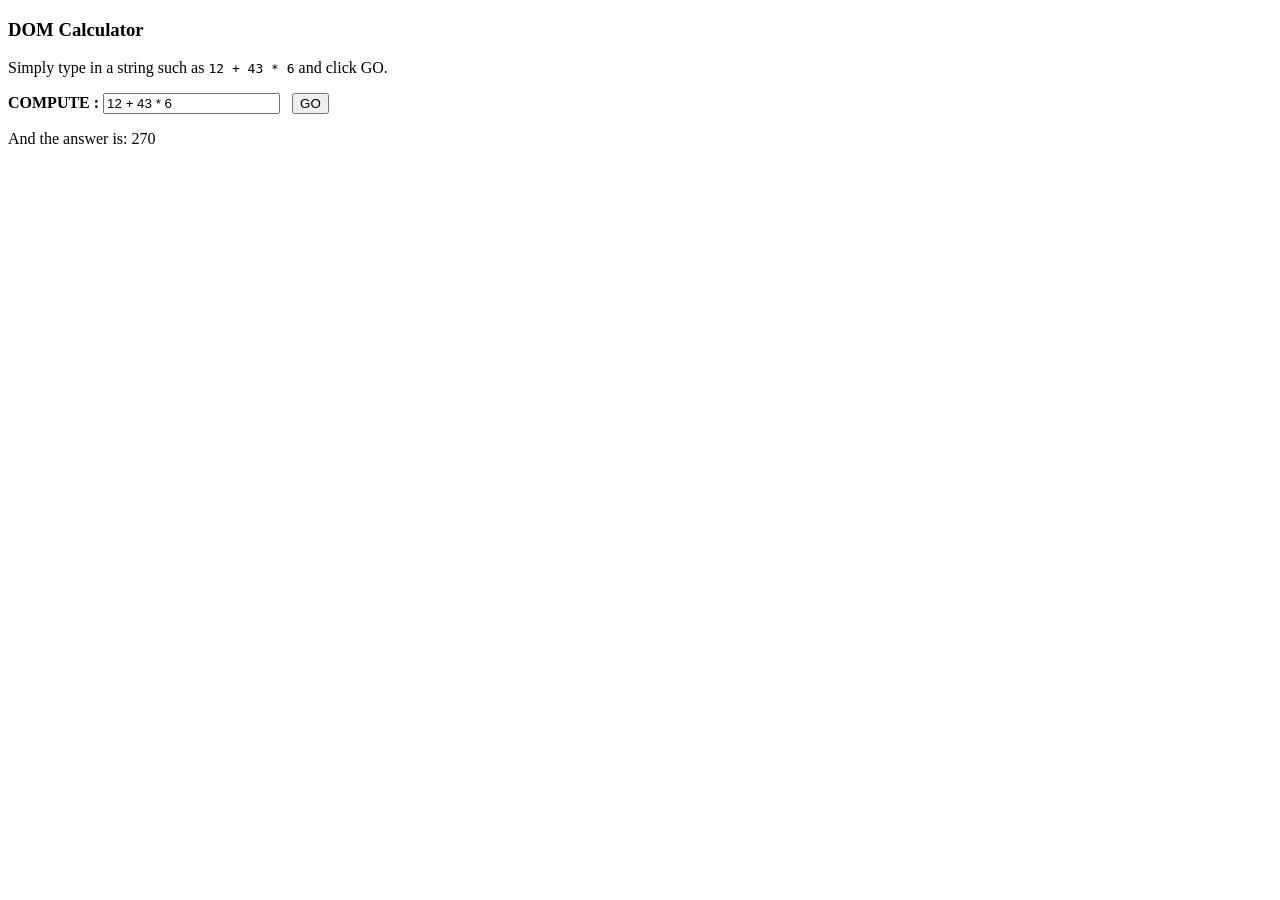
<file: Praktikum_PWD/Activity_Minggu_10/DomCalculator copy/index.html>
<?xml version="1.0" encoding="UTF-8"?>
<!DOCTYPE html PUBLIC "-//W3C//DTD XHTML 1.0 Strict//EN"
"http://www.w3.org/TR/xhtml1/DTD/xhtml1-strict.dtd">
<html xmlns="http://www.w3.org/1999/xhtml" xml:lang="EN" lang="EN">
    <head>
        <meta http-equiv="Content-Type" content="text/html; charset=UTF-8" />
        <script type="text/javascript" src="js/calculator.js"></script>
        <title>DOM Calculator</title>
    </head>
    <body onload="init()">
        <h3>DOM Calculator</h3>
        <p>Simply type in a string such as <code>12 + 43 * 6</code> and click GO.</p>
        <p><strong>COMPUTE : </strong>
        <input id="uin" value="12 + 43 * 6" maxlength="30" />
        &nbsp;&nbsp;<input value="GO" type="button" onclick="comp('uin')" />
        </p><p id="par">And the answer is:
        <span id="ans">00</span></p>
    </body>
</html>
</file>
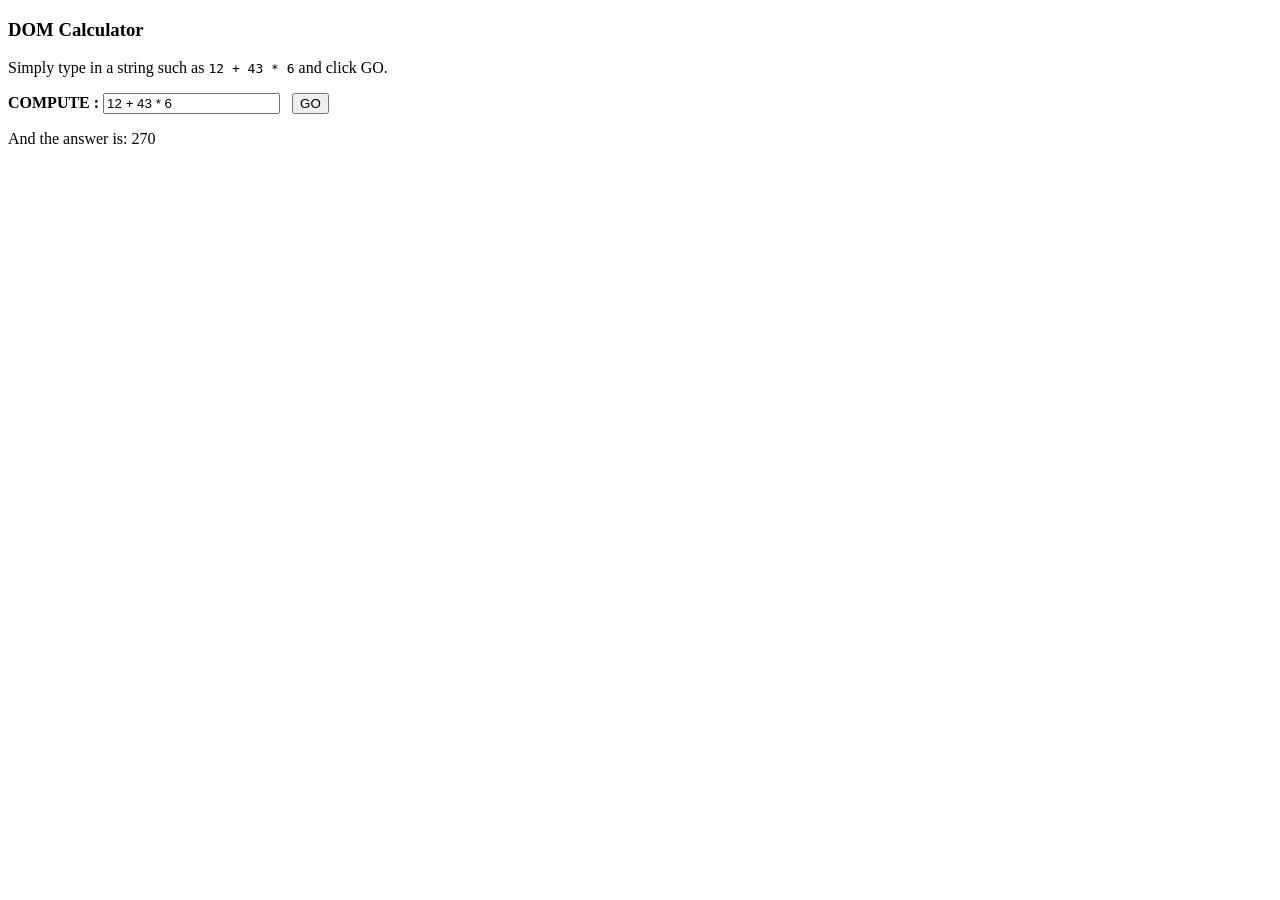
<file: Praktikum_PWD/Activity_Minggu_10/DomCalculator/index.html>
<?xml version="1.0" encoding="UTF-8"?>
<!DOCTYPE html PUBLIC "-//W3C//DTD XHTML 1.0 Strict//EN"
"http://www.w3.org/TR/xhtml1/DTD/xhtml1-strict.dtd">
<html xmlns="http://www.w3.org/1999/xhtml" xml:lang="EN" lang="EN">
    <head>
        <meta http-equiv="Content-Type" content="text/html; charset=UTF-8" />
        <script type="text/javascript" src="js/calculator.js"></script>
        <title>DOM Calculator</title>
    </head>
    <body onload="init()">
        <h3>DOM Calculator</h3>
        <p>Simply type in a string such as <code>12 + 43 * 6</code> and click GO.</p>
        <p><strong>COMPUTE : </strong>
        <input id="uin" value="12 + 43 * 6" maxlength="30" />
        &nbsp;&nbsp;<input value="GO" type="button" onclick="comp('uin')" />
        </p><p id="par">And the answer is:
        <span id="ans">00</span></p>
    </body>
</html>
</file>
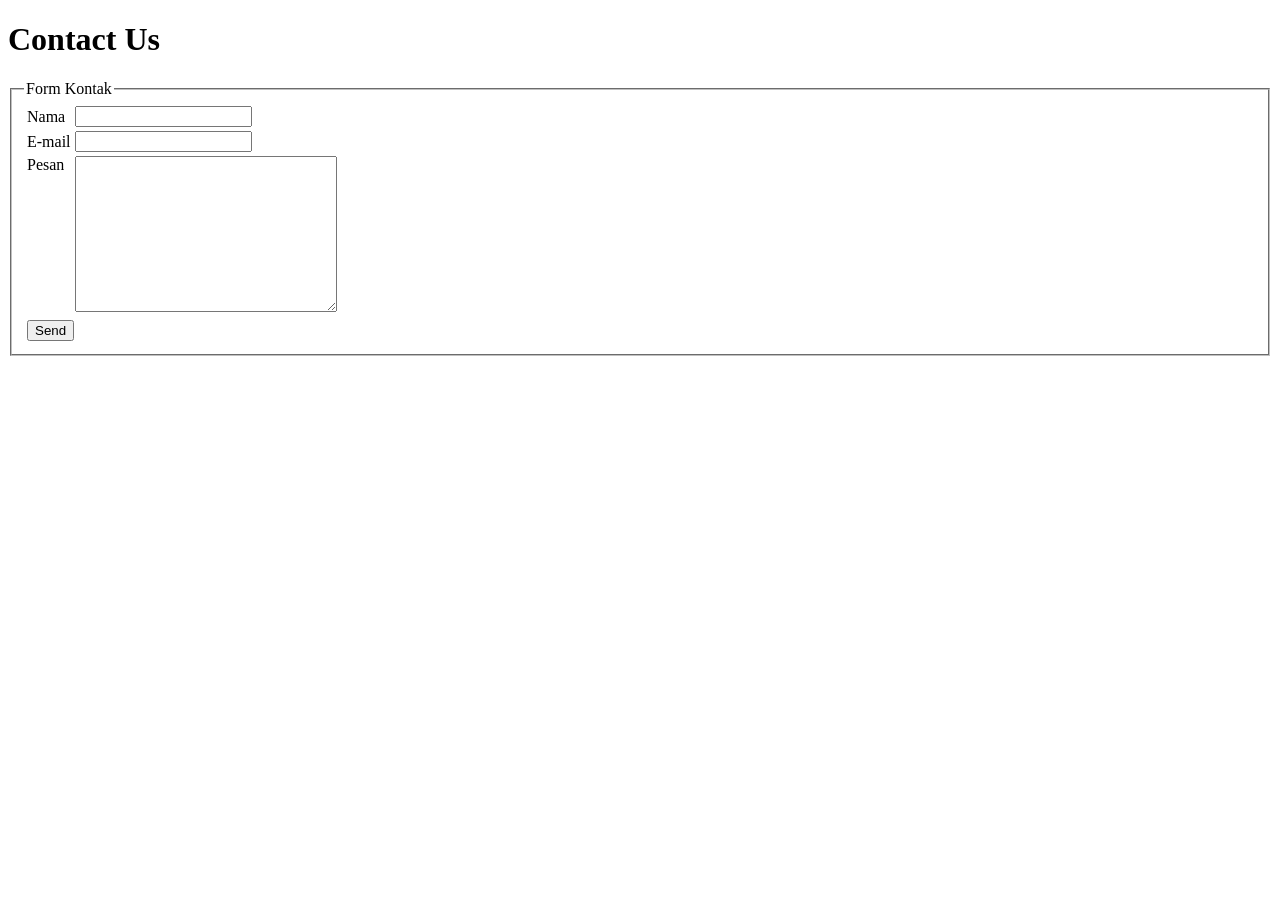
<file: Praktikum_PWD/Pertemuan 9/activity-mandiri/index.html>
<!DOCTYPE html PUBLIC "-//W3C//DTD XHTML 1.0 Strict//EN"
"http://www.w3.org/TR/xhtml1/DTD/xhtml1-strict.dtd">
<html xmlns="http://www.w3.org/1999/xhtml" xml:lang="id" lang="id">
<head>
<title>Form Validation (XHTML)</title>
<meta http-equiv="content-type" content="text/html; charset=utf-8" />
<script type="text/javascript" src="js/script.js"></script>
</head>
<body>
<div id="wrapper">
  <h1>Contact Us</h1>
  
  <form id="contact" method="post" action="">
    <fieldset>
      <legend>Form Kontak</legend>
      <table summary="Form kontak sederhana">
        <tr>
          <td class="labelcell">
            <label for="name">Nama</label>
          </td>
          <td class="fieldcell">
            <input type="text" id="name" name="name" />
          </td>
        </tr>
        <tr>
          <td class="labelcell">
            <label for="email">E-mail</label>
          </td>
          <td class="fieldcell">
            <input type="text" id="email" name="email" />
          </td>
        </tr>
        <tr>
          <td class="labelcell" valign="top">
            <label for="message">Pesan</label>
          </td>
          <td class="fieldcell">
            <textarea id="message" name="message" cols="30" rows="10"></textarea>
          </td>
        </tr>
        <tr>
          <td class="labelcell" colspan="2">
            <input type="submit" id="submit" name="submit" value="Send" class="button"
            onclick="return fn_ValForm();" />
          </td>
        </tr>
      </table>
    </fieldset>
  </form>
</div>
</body>
</html>
</file>
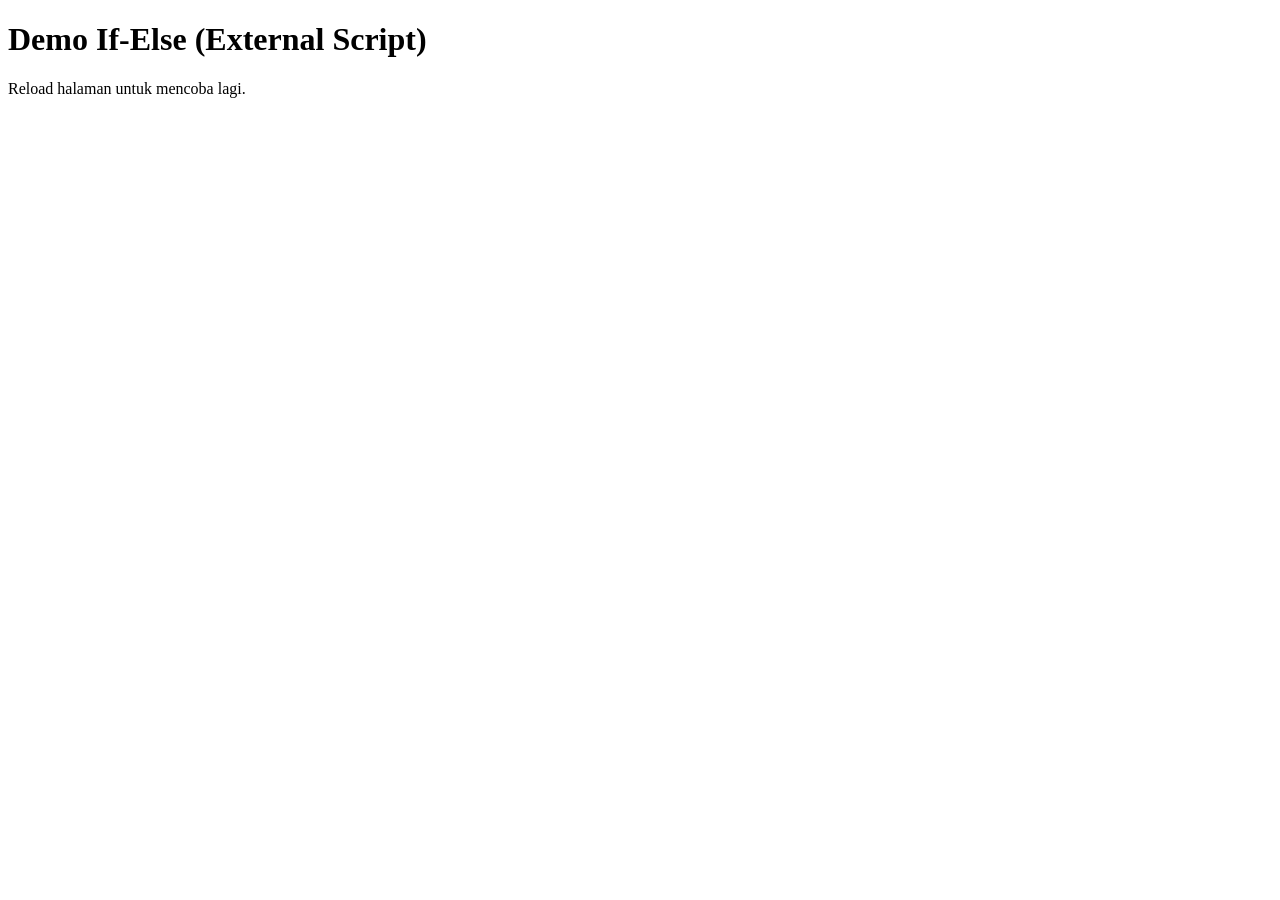
<file: Praktikum_PWD/Pertemuan 9/xhtml-javascript-if-else-eksternal/index.html>
<!DOCTYPE html PUBLIC "-//W3C//DTD XHTML 1.0 Strict//EN"
"http://www.w3.org/TR/xhtml1/DTD/xhtml1-strict.dtd">
<html xmlns="http://www.w3.org/1999/xhtml" xml:lang="en" lang="en">
<head>
<title>If-Else (External Script)</title>
<meta http-equiv="content-type" content="text/html; charset=utf-8" />
<script type="text/javascript" src="js/if-else.js"></script>
</head>
<body>

<h1>Demo If-Else (External Script)</h1>
<p>Reload halaman untuk mencoba lagi.</p>

</body>
</html>
</file>
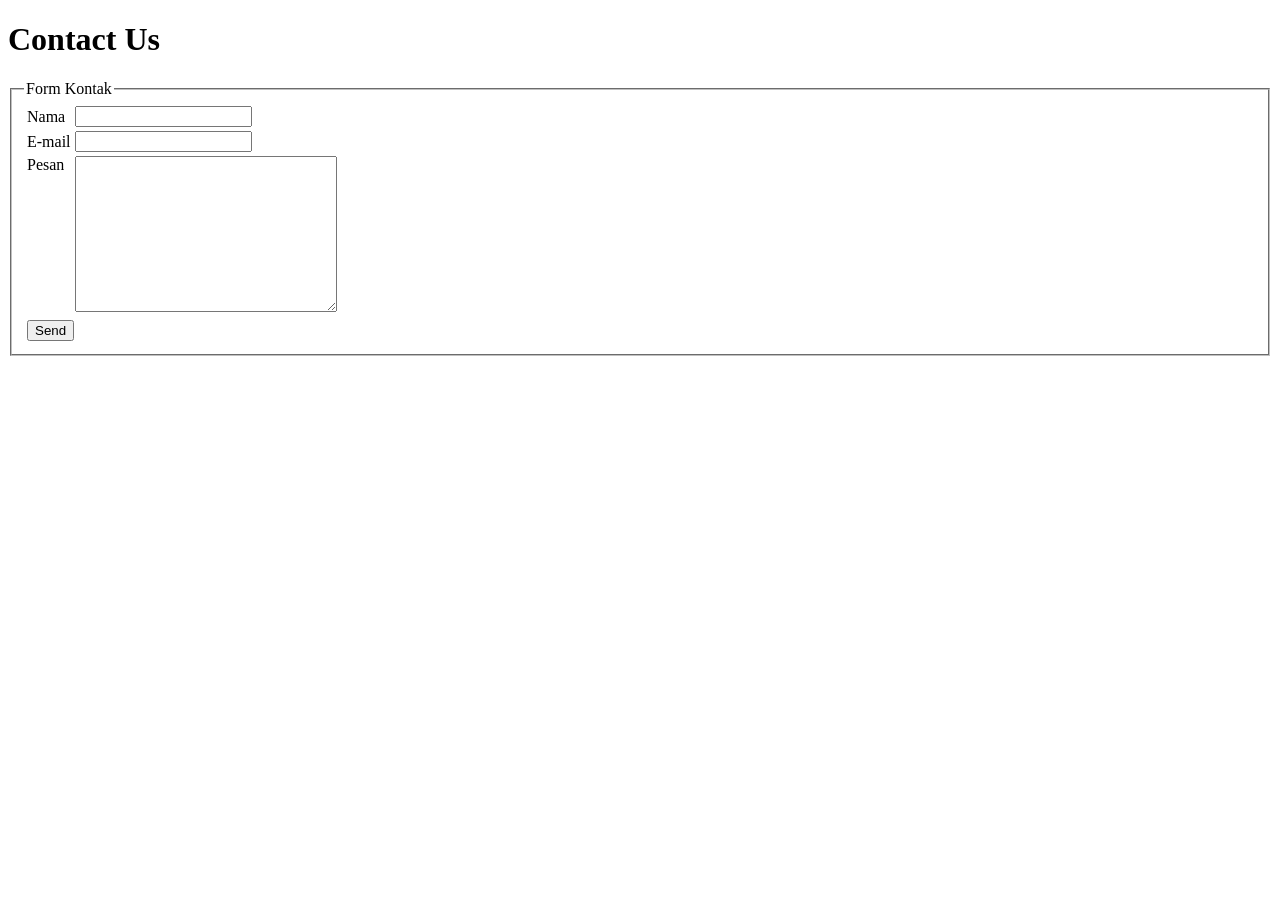
<file: Praktikum_PWD/Pertemuan 9/xhtmljavascript-form-validation/index.html>
<!DOCTYPE html PUBLIC "-//W3C//DTD XHTML 1.0 Strict//EN"
"http://www.w3.org/TR/xhtml1/DTD/xhtml1-strict.dtd">
<html xmlns="http://www.w3.org/1999/xhtml" xml:lang="id" lang="id">
<head>
<title>Form Validation (XHTML)</title>
<meta http-equiv="content-type" content="text/html; charset=utf-8" />
<script type="text/javascript">
function fn_ValForm() {
  var sMsg = "";
  
  if (document.getElementById("name").value == "") {
    sMsg += "\n* Anda belum mengisikan nama";
  }
  if (document.getElementById("email").value == "") {
    sMsg += "\n* Anda belum mengisikan email";
  }
  if (document.getElementById("message").value == "") {
    sMsg += "\n* Anda belum mengisikan pesan";
  }

  if (sMsg != "") {
    alert("Peringatan:\n" + sMsg);
    return false;
  } else {
    return true;
  }
}
</script>
</head>

<body>
<div id="wrapper">
  <h1>Contact Us</h1>
  
  <form id="contact" method="post" action="">
    <fieldset>
      <legend>Form Kontak</legend>
      <table summary="Form kontak sederhana">
        <tr>
          <td class="labelcell">
            <label for="name">Nama</label>
          </td>
          <td class="fieldcell">
            <input type="text" id="name" name="name" />
          </td>
        </tr>
        <tr>
          <td class="labelcell">
            <label for="email">E-mail</label>
          </td>
          <td class="fieldcell">
            <input type="text" id="email" name="email" />
          </td>
        </tr>
        <tr>
          <td class="labelcell" valign="top">
            <label for="message">Pesan</label>
          </td>
          <td class="fieldcell">
            <textarea id="message" name="message" cols="30" rows="10"></textarea>
          </td>
        </tr>
        <tr>
          <td class="labelcell" colspan="2">
            <input type="submit" id="submit" name="submit" value="Send" class="button"
            onclick="return fn_ValForm();" />
          </td>
        </tr>
      </table>
    </fieldset>
  </form>
</div>
</body>
</html>
</file>
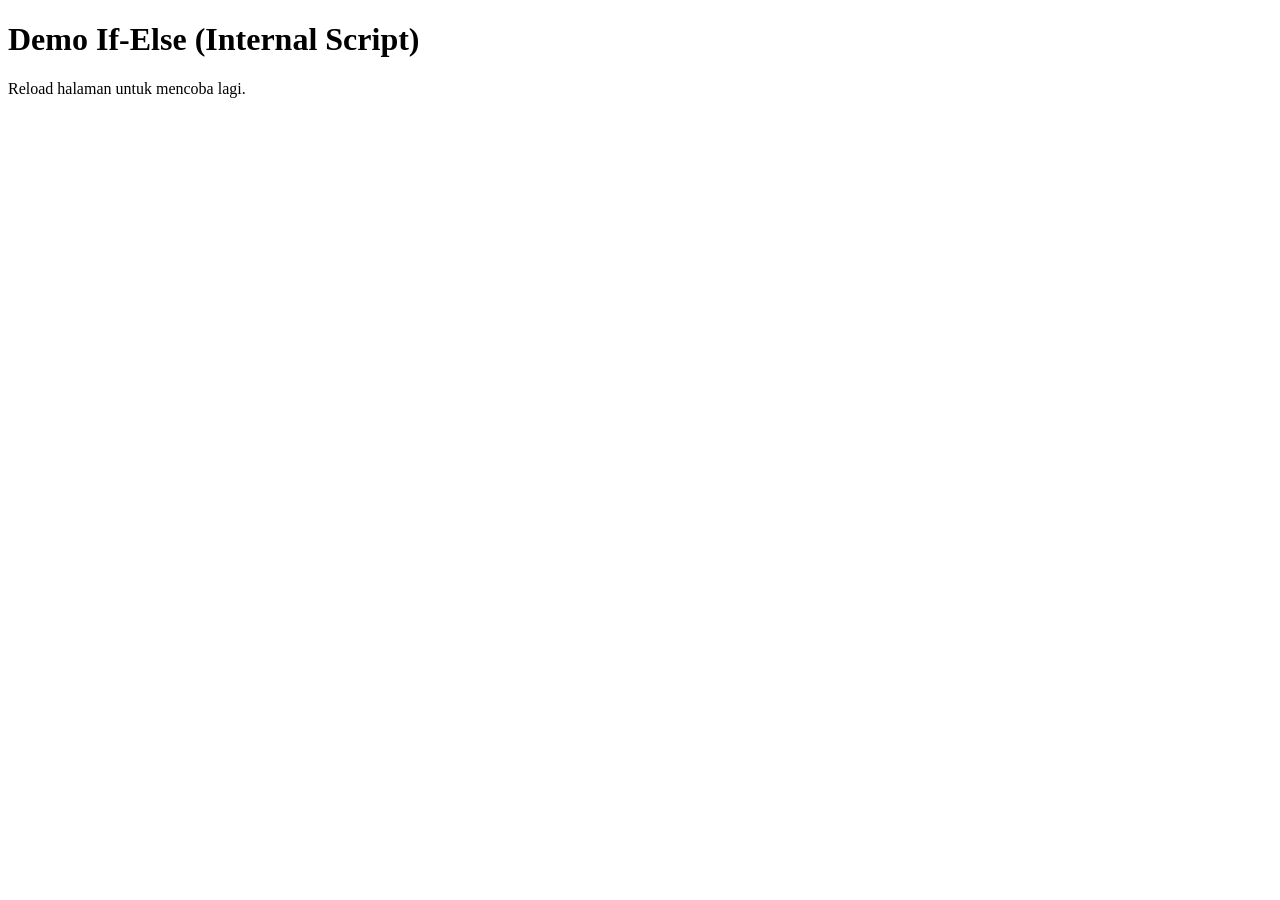
<file: Praktikum_PWD/Pertemuan 9/xhtmljavascript-if-else-internal/index.html>
<!DOCTYPE html PUBLIC "-//W3C//DTD XHTML 1.0 Strict//EN"
"http://www.w3.org/TR/xhtml1/DTD/xhtml1-strict.dtd">
<html xmlns="http://www.w3.org/1999/xhtml" xml:lang="en" lang="en">
<head>
<title>If-Else (Internal Script)</title>
<meta http-equiv="content-type" content="text/html; charset=utf-8" />
<script type="text/javascript">

var iAge;
var sMF;

iAge = prompt("Please enter your age in years.", 0);
sMF = prompt("Are you a (M)ale or (F)emale?", "M");

if (iAge > 20) {
  if (sMF == "M") {
    alert("You are a male over 20 years of age");
  } else {
    alert("You are a female over 20 years of age");
  }
} else {
  if (sMF == "M") {
    alert("You are a male under the age of 21");
  } else {
    alert("You are a female under the age of 21");
  }
}

</script>
</head>
<body>

<h1>Demo If-Else (Internal Script)</h1>
<p>Reload halaman untuk mencoba lagi.</p>

</body>
</html>
</file>
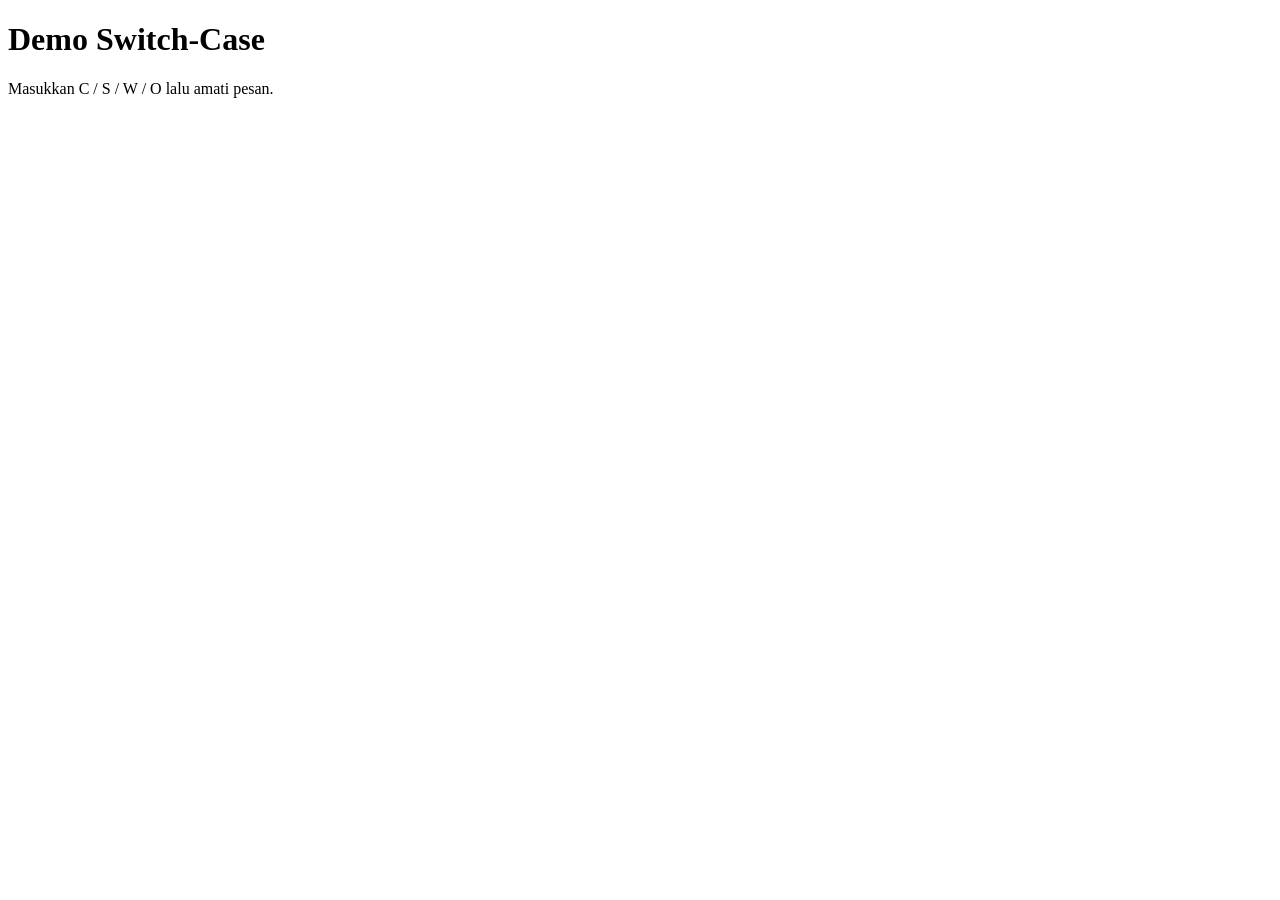
<file: Praktikum_PWD/Pertemuan 9/xhtmljavascript-switch-case-internal/index.html>
<!DOCTYPE html PUBLIC "-//W3C//DTD XHTML 1.0 Strict//EN"
"http://www.w3.org/TR/xhtml1/DTD/xhtml1-strict.dtd">
<html xmlns="http://www.w3.org/1999/xhtml" xml:lang="en" lang="en">
<head>
<title>Switch-Case (Internal Script)</title>
<meta http-equiv="content-type" content="text/html; charset=utf-8" />
<script type="text/javascript">
//<![CDATA[
var sDrink;
sDrink = prompt("Please enter your favorite drink (C)offee, (S)oda, (W)ater or (O)ther", " ");

switch (sDrink) {
  case "C":
    alert("You chose coffee as your favorite drink.");
    break;
  case "S":
    alert("You chose soda as your favorite drink.");
    break;
  case "W":
    alert("You chose water as your favorite drink.");
    break;
  default:
    alert("I am not sure what your favorite drink is.");
}
//]]>
</script>
</head>
<body>

<h1>Demo Switch-Case</h1>
<p>Masukkan C / S / W / O lalu amati pesan.</p>

</body>
</html>
</file>
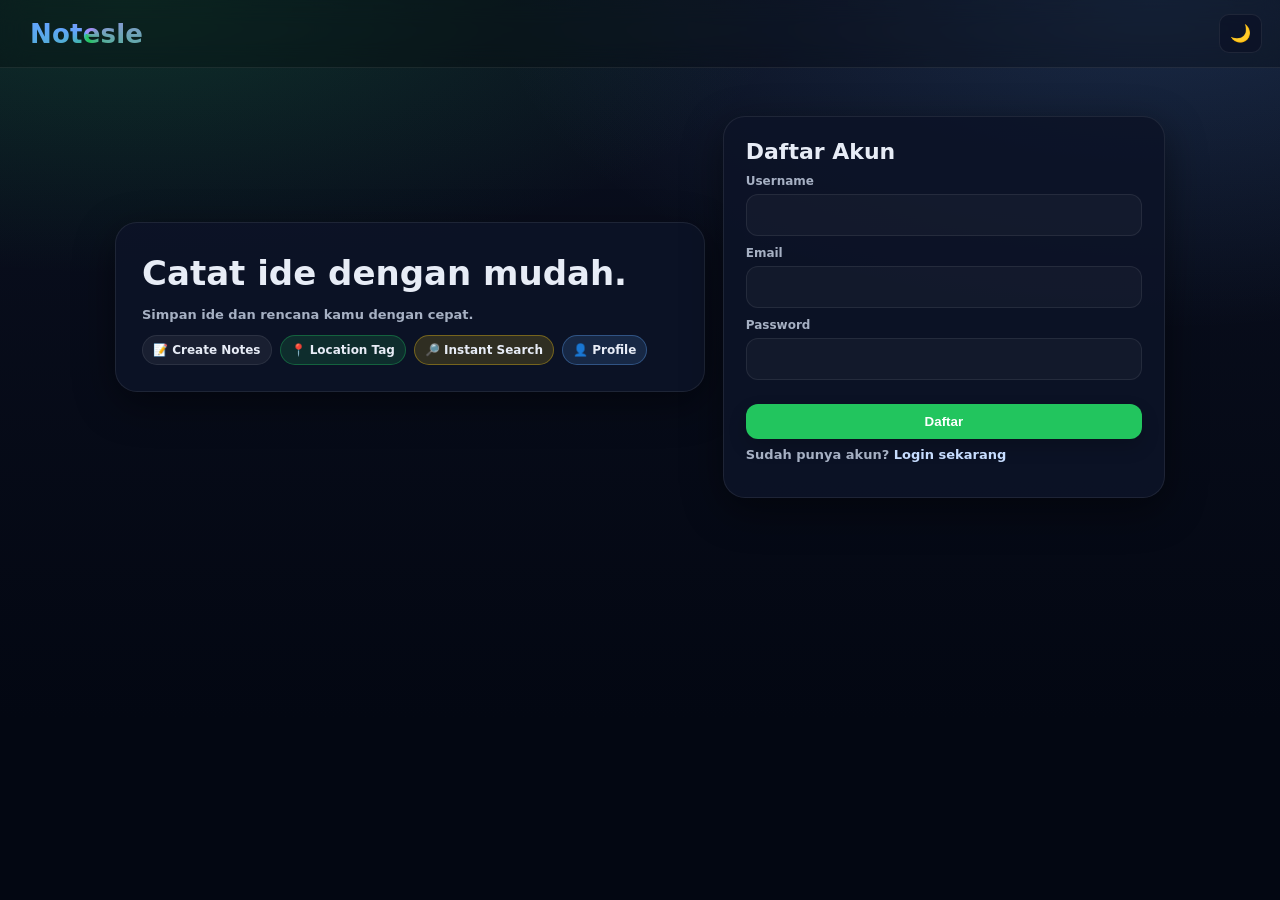
<file: Praktikum_PWD/TugasBesar_Kelompok_11/PWD_Notesle-main/index.html>
<!DOCTYPE html>
<html lang="id">
  <head>
    <meta charset="utf-8" />
    <meta name="viewport" content="width=device-width,initial-scale=1" />
    <title>NotesApp — Login / Register</title>
    <link rel="stylesheet" href="styles.css" />
  </head>
  <body class="grid-bg">
    <header class="topbar">
      <div class="brand">
        <div class="logo"></div>

        <div class="brand-text">
          <div class="brand-title">Notesle</div>
        </div>
      </div>
      <div class="actions">
        <button class="iconbtn" id="themeToggle" title="Toggle theme">🌙</button>
      </div>
    </header>

    <main class="auth-shell">
      <section class="hero-card">
        <h1>Catat ide dengan mudah.</h1>
        <p class="small">Simpan ide dan rencana kamu dengan cepat.</p>

        <div class="chips">
          <div class="chip">📝 Create Notes</div>
          <div class="chip green">📍 Location Tag</div>
          <div class="chip yellow">🔎 Instant Search</div>
          <div class="chip blue">👤 Profile</div>
        </div>
      </section>

      <section class="auth-card" id="registerCard">
        <h2>Daftar Akun</h2>

        <form id="registerForm">
          <label>Username</label>
          <input id="regUsername" required />

          <label>Email</label>
          <input id="regEmail" type="email" required />

          <label>Password</label>
          <input id="regPassword" type="password" required minlength="6" />

          <button type="submit">Daftar</button>
          <div id="registerFeedback" class="feedback"></div>

          <p class="small" style="margin-top: 8px">
            Sudah punya akun?
            <a href="#" id="toLogin">Login sekarang</a>
          </p>
        </form>
      </section>

      <section class="auth-card hide" id="loginCard">
        <h2>Login</h2>
        <p class="small">Masuk untuk melihat catatanmu.</p>

        <form id="loginForm">
          <label>Email</label>
          <input id="loginEmail" type="email" required />

          <label>Password</label>
          <input id="loginPassword" type="password" required minlength="6" />

          <button type="submit">Login</button>
          <div id="loginFeedback" class="feedback"></div>

          <p class="small" style="margin-top: 8px">
            Belum punya akun?
            <a href="#" id="toRegister">Daftar</a>
          </p>
        </form>
      </section>
    </main>

    <script src="auth.js" defer></script>
  </body>
</html>
</file>
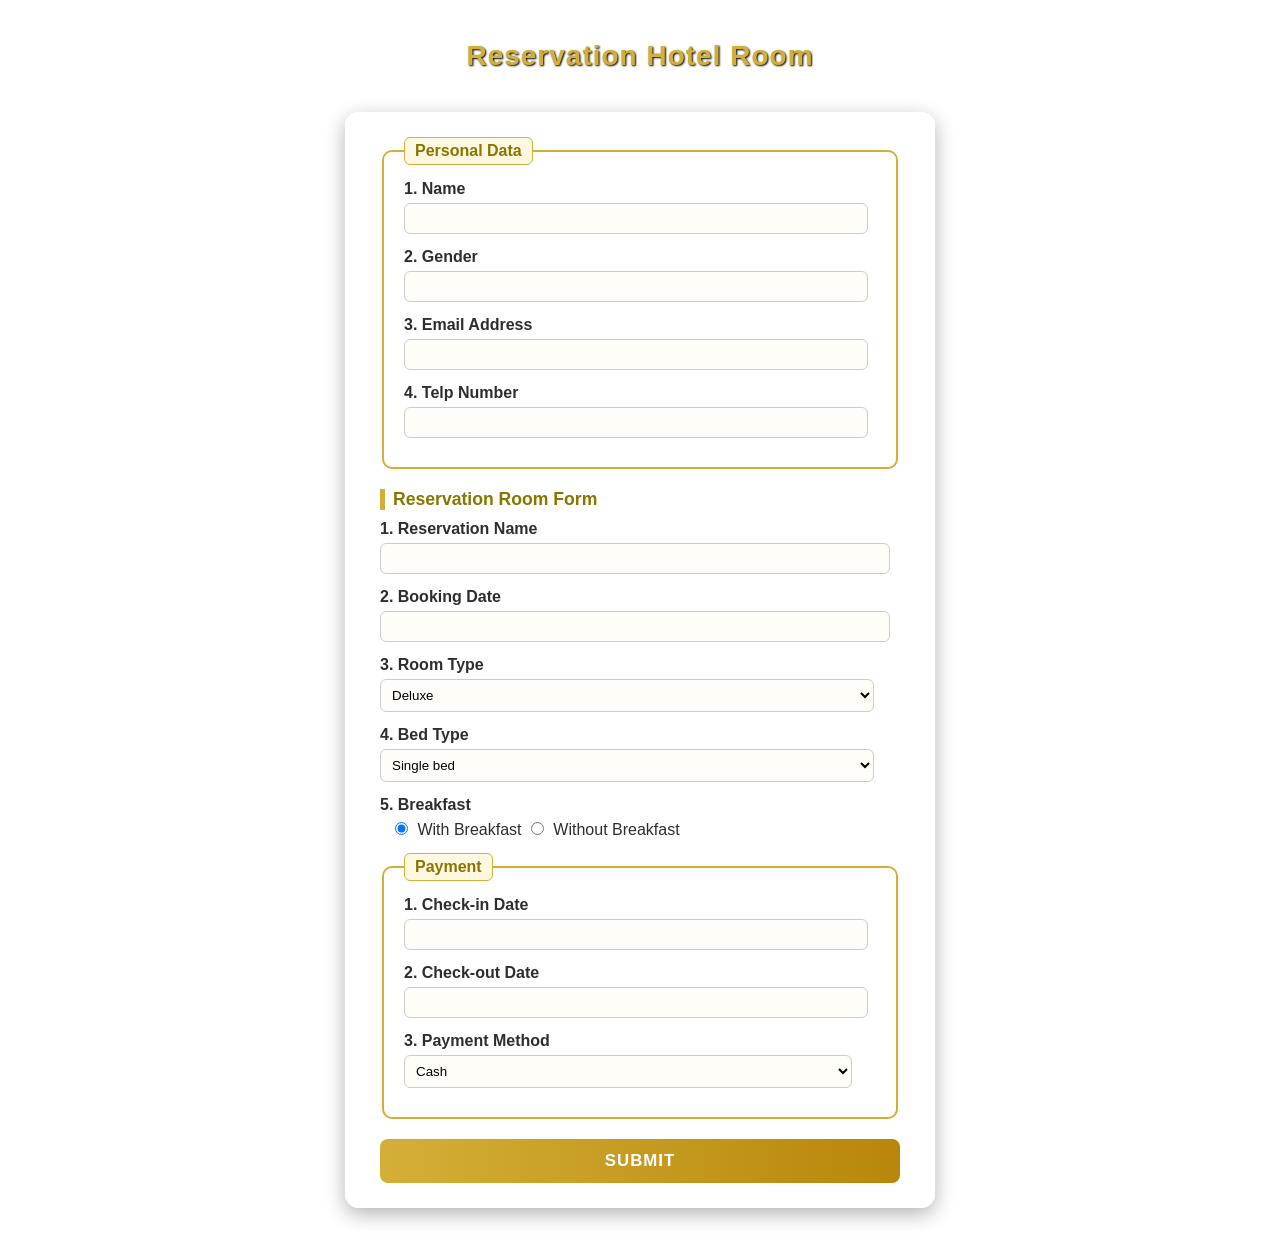
<file: Praktikum_PWD/M6_Reservation Hotel Room/Reservasi Hotel Room.html>
<?xml version="1.0" encoding="UTF-8"?>
<!DOCTYPE html PUBLIC "-//W3C//DTD XHTML 1.0 Strict//EN" 
  "http://www.w3.org/TR/xhtml1/DTD/xhtml1-strict.dtd">
<html xmlns="http://www.w3.org/1999/xhtml" xml:lang="id" lang="id">
  <head>
    <meta http-equiv="Content-Type" content="application/xhtml+xml; charset=UTF-8" />
    <title>Reservation Hotel Room</title>
    <link rel="stylesheet" href="css/style.css" />
  </head>
  <body>
    <h1>Reservation Hotel Room</h1>

    <form action="" method="post">
      <fieldset>
        <legend>Personal Data</legend>

        <div class="form-group">
          <label>1. Name</label>
          <input type="text" name="name" />
        </div>

        <div class="form-group">
          <label>2. Gender</label>
          <input type="text" name="gender" />
        </div>

        <div class="form-group">
          <label>3. Email Address</label>
          <input type="text" name="email" />
        </div>

        <div class="form-group">
          <label>4. Telp Number</label>
          <input type="text" name="telp" />
        </div>
      </fieldset>

      <p class="section-title">Reservation Room Form</p>

      <div class="form-group">
        <label>1. Reservation Name</label>
        <input type="text" name="reservator" />
      </div>

      <div class="form-group">
        <label>2. Booking Date</label>
        <input type="text" name="booking" />
      </div>

      <div class="form-group">
        <label>3. Room Type</label>
        <select name="roomtype">
          <option>Deluxe</option>
          <option>Superior</option>
          <option>Standard</option>
        </select>
      </div>

      <div class="form-group">
        <label>4. Bed Type</label>
        <select name="bedtype">
          <option>Single bed</option>
          <option>Double bed</option>
        </select>
      </div>

      <div class="form-group">
        <label>5. Breakfast</label>
        <div class="radio-group">
          <input type="radio" name="breakfast" value="with" checked="checked" /> With Breakfast
          <input type="radio" name="breakfast" value="without" /> Without Breakfast
        </div>
      </div>

      <fieldset>
        <legend>Payment</legend>

        <div class="form-group">
          <label>1. Check-in Date</label>
          <input type="text" name="checkin" />
        </div>

        <div class="form-group">
          <label>2. Check-out Date</label>
          <input type="text" name="checkout" />
        </div>

        <div class="form-group">
          <label>3. Payment Method</label>
          <select name="payment">
            <option>Cash</option>
            <option>Credit Card</option>
          </select>
        </div>
      </fieldset>

      <input type="submit" value="Submit" />
    </form>
  </body>
</html>
</file>
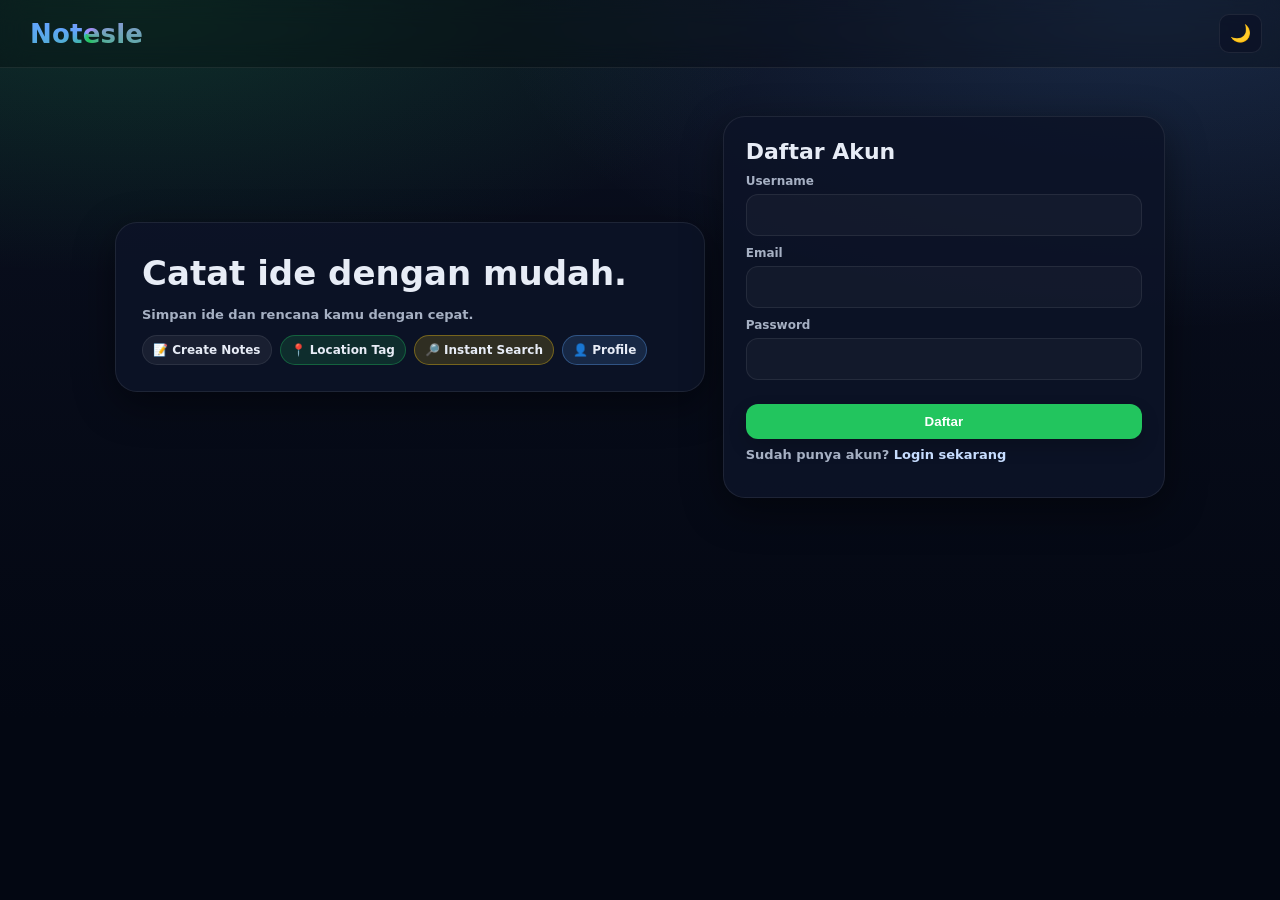
<file: Praktikum_PWD/TugasBesar_Kelompok_11/PWD_Notesle-main/admin.html>
<!doctype html>
<html lang="id">
<head>
  <meta charset="utf-8" />
  <meta name="viewport" content="width=device-width,initial-scale=1" />
  <title>NotesApp — Admin</title>
  <link rel="stylesheet" href="styles.css" />
</head>
<body class="grid-bg">

<header class="topbar">
  <div class="brand">
    <div class="logo"></div>
    <div class="brand-text">
      <div class="brand-title">Admin Dashboard</div>
      <div class="brand-sub">Notesle</div>
    </div>
  </div>

  <div class="actions">
    <div class="actions">
    <button class="iconbtn" id="themeToggle" title="Toggle theme">🌙</button>
    
    <button class="secondary" onclick="loadDashboard()">🔄 Refresh</button>
    <button class="danger" id="logoutBtn">Logout</button>
  </div>
  </div>
</header>

<main class="container">
  <section class="card">
    <h3>📊 Ringkasan Sistem</h3>
    <div class="kpi">
      <div class="kpi-card">
        <div class="small muted">Total Pengguna</div>
        <div class="kpi-num" id="countUsers">0</div>
      </div>
      <div class="kpi-card">
        <div class="small muted">Total Catatan</div>
        <div class="kpi-num" id="countNotes">0</div>
      </div>
    </div>
  </section>

  <section class="card">
    <h3>👥 Manajemen Users</h3>
    <div style="overflow-x: auto;">
      <table class="table">
        <thead>
          <tr>
            <th>Username</th>
            <th>Email</th>
            <th>Jml Notes</th>
            <th style="text-align: right;">Aksi</th>
          </tr>
        </thead>
        <tbody id="usersTable"></tbody>
      </table>
    </div>
  </section>

  <section class="card">
    <h3>📝 Moderasi Catatan</h3>
    <div style="overflow-x: auto;">
      <table class="table">
        <thead>
          <tr>
            <th>User</th>
            <th>Judul</th>
            <th>Dibuat</th>
            <th style="text-align: right;">Aksi</th>
          </tr>
        </thead>
        <tbody id="notesTable"></tbody>
      </table>
    </div>
  </section>
</main>

<script src="admin.js" defer></script>
</body>
</html>
</file>
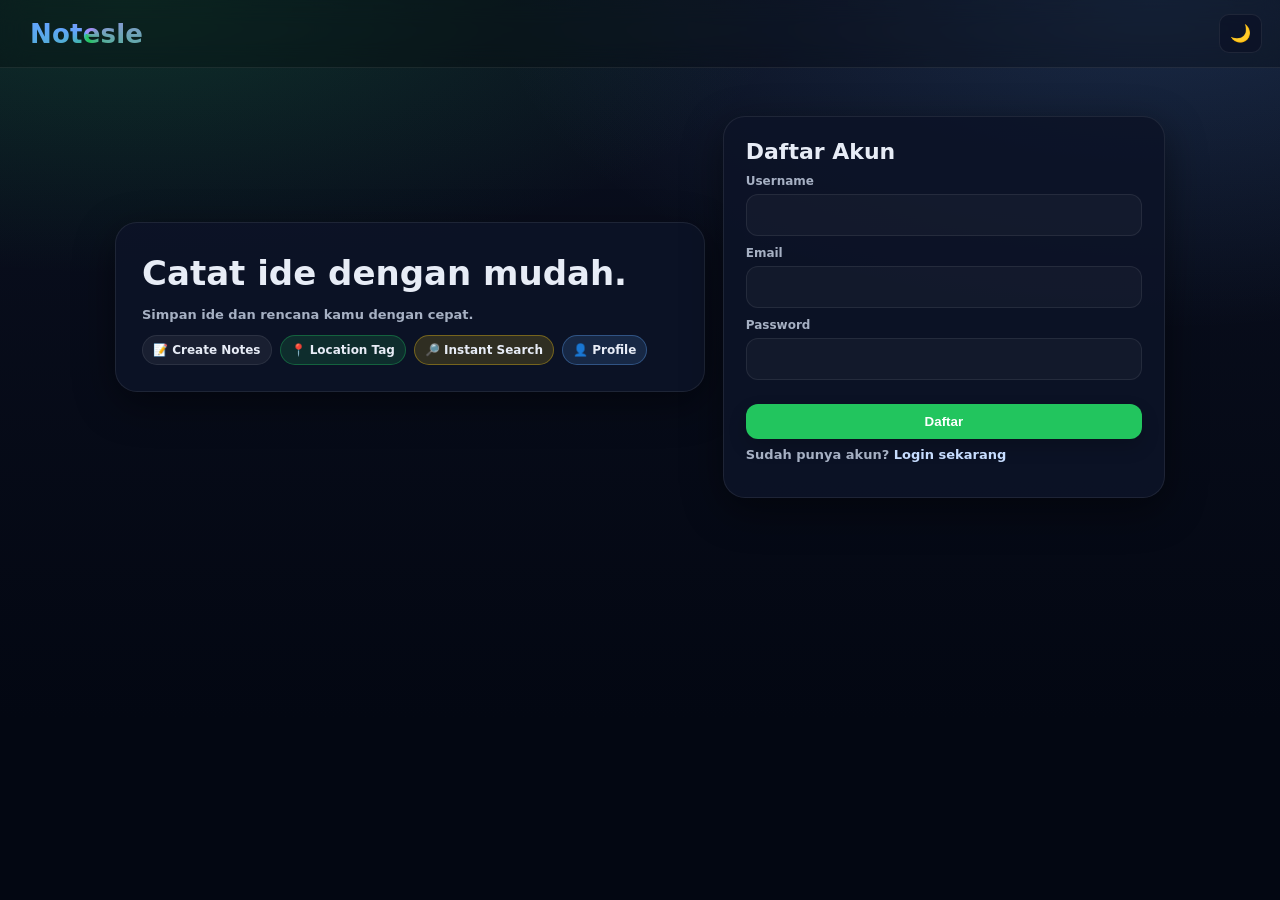
<file: Praktikum_PWD/TugasBesar_Kelompok_11/PWD_Notesle-main/app.html>
<!DOCTYPE html>
<html lang="id">
  <head>
    <meta charset="utf-8" />
    <meta name="viewport" content="width=device-width,initial-scale=1" />
    <title>NotesApp — My Notes</title>
    <link rel="stylesheet" href="styles.css" />
  </head>
  <body class="grid-bg">
    <header class="topbar">
      <div class="brand">
        <!-- tombol profil -->
        <button id="profileBtn" class="profile-btn" title="Profil">
          <img id="profileAvatar" src="assets/avatar.jpeg" alt="avatar" />
        </button>
        <div class="brand-text">
          <div class="brand-title">Notesle</div>
        </div>
      </div>

      <div class="searchbar">
        <input id="searchInput" placeholder="Cari catatan..." />
      </div>

      <div class="actions">
        <button class="iconbtn" id="themeToggle" title="Toggle theme">🌙</button>
        <button class="iconbtn logout" id="logoutBtn" title="Logout">Log out</button>
      </div>
    </header>

    <main class="container">
      <div class="row" style="margin: 8px 0 12px">
        <button id="tabActive" class="filter-btn active">📒 Catatan</button>
        <button id="tabArchived" class="filter-btn">🗂️ Arsip</button>
        <button id="tabTrash" class="filter-btn">🗑️ Sampah</button>
      </div>

      <section class="composer card">
        <input id="noteTitle" placeholder="Judul..." />
        <textarea id="noteBody" placeholder="Tulis catatan..." rows="3"></textarea>

        <div class="row">
          <button id="addNoteBtn">Simpan</button>
          <button id="gpsBtn" class="secondary">📍 Ambil Lokasi</button>
          <button class="secondary" id="autosaveBadge">Autosave aktif</button>

          <div class="chips">
            <span class="badge green" id="gpsBadge" style="display: none">Lokasi tersimpan</span>
          </div>
        </div>
      </section>

      <section id="notesGrid" class="notes-grid"></section>
    </main>

    <!-- ============ BUAT MODAL EDIT ============ -->
    <div class="modal-backdrop hide" id="editModal">
      <div class="modal card">
        <div class="modal-title">
          <h3>Edit Catatan</h3>
          <button class="iconbtn" onclick="tutupModal('editModal')">✕</button>
        </div>
        <form id="editForm">
          <input type="hidden" id="editNoteId" />
          <label>Judul</label>
          <input id="editNoteTitle" required />
          <label>Isi</label>
          <textarea id="editNoteBody" rows="5" required></textarea>
          <div class="row" style="justify-content: flex-end; margin-top: 8px">
            <button type="submit">Update</button>
            <button class="secondary" type="button" onclick="tutupModal('editModal')">Batal</button>
          </div>
        </form>
      </div>
    </div>

    <!-- ============ BUAT MODAL VIEW (FULL NOTE) ============ -->
    <div class="modal-backdrop hide" id="viewModal">
      <div class="modal card view-modal">
        <div class="modal-title">
          <h3 id="viewNoteTitle">Detail Catatan</h3>
          <button class="iconbtn" data-close-view>✕</button>
        </div>

        <div class="small muted" id="viewNoteMeta" style="margin: 6px 0 10px"></div>

        <div class="view-body" id="viewNoteBody"></div>

        <div class="row" style="justify-content: flex-end; margin-top: 12px">
          <button class="secondary" type="button" data-close-view>Tutup</button>
        </div>
      </div>
    </div>

    <!-- ============ BUAT MODAL PROFIL (CUMA SEKALI) ============ -->
    <div class="modal-backdrop hide" id="profileModal">
      <div class="modal card profile-modal">
        <div class="modal-title">
          <h3>Profil Saya</h3>
          <button class="iconbtn" data-close-profile>✕</button>
        </div>

        <div class="profile-wrap">
          <div class="profile-left">
            <img id="profileAvatarLarge" class="profile-avatar-large" src="assets/avatar.jpeg" alt="avatar" />

            <label class="small muted" style="margin-top: 8px">Foto Profil</label>
            <input type="file" id="profilePhotoInput" accept="image/*" />

            <button id="removePhotoBtn" class="danger" type="button">Hapus Foto Profil</button>
          </div>

          <form id="profileForm" class="profile-right">
            <label>Username</label>
            <input id="profileUsername" required />

            <label>Email</label>
            <input id="profileEmail" type="email" required />

            <label>Password Baru (opsional)</label>
            <input id="profilePassword" type="password" placeholder="Kosongkan jika tidak diubah" />

            <label>Konfirmasi Password Baru</label>
            <input id="profilePassword2" type="password" placeholder="Ulangi password baru" />

            <div class="row" style="justify-content: flex-end; margin-top: 10px">
              <button type="submit">Simpan Perubahan</button>
              <button type="button" class="secondary" data-close-profile>Batal</button>
            </div>

            <div id="profileFeedback" class="feedback hide"></div>
          </form>
        </div>
      </div>
    </div>

    <script src="app.js" defer></script>
  </body>
</html>
</file>
<file: Praktikum_PWD/TugasBesar_Kelompok_11/PWD_Notesle-main/styles.css>
:root {
  --bg: #0b1020;
  --bg-soft: #0f172a;
  --card: rgba(13, 19, 39, 0.9);
  --card-2: rgba(9, 14, 29, 0.9);
  --text: #e7ecf6;
  --muted: #a6b0c3;
  --line: rgba(255, 255, 255, 0.08);
  --link: #c7ddff;

  --primary: #22c55e;
  --primary-2: #16a34a;
  --danger: #ef4444;
  --warn: #facc15;
  --blue: #60a5fa;

  --radius: 18px;
  --shadow: 0 12px 40px rgba(0, 0, 0, 0.45);
  --bg-end: #030712;

  font-synthesis: style;
}

[data-theme="light"] {
  --bg: #f6f7fb;
  --bg-soft: #ffffff;
  --card: #ffffff;
  --card-2: #ffffff;
  --text: #111827;
  --muted: #6b7280;
  --line: rgba(17, 24, 39, 0.08);
  --line: rgba(17, 24, 39, 0.08);
  --link: #2563eb;

  --primary: #09c122;
  --primary-2: #08c252;
  --danger: #dc2626;
  --warn: #f59e0b;
  --blue: #2563eb;

  --shadow: 0 10px 30px rgba(17, 24, 39, 0.1);
  --bg-end: #f6f7fb;
}

* {
  box-sizing: border-box;
}

body {
  margin: 0;
  font-family: system-ui, -apple-system, Segoe UI, Roboto, sans-serif;
  color: var(--text);
  background: var(--bg);
  min-height: 100vh;
}

.grid-bg {
    background: 
    radial-gradient(1200px 500px at 10% 0%, rgba(34, 197, 94, 0.18), transparent 55%),
    radial-gradient(1200px 600px at 90% 0%, rgba(96, 165, 250, 0.18), transparent 55%),
    linear-gradient(180deg, var(--bg), var(--bg-end) 80%);
}

.topbar {
  position: sticky;
  top: 0;
  z-index: 50;
  display: flex;
  align-items: center;
  justify-content: space-between;
  padding: 14px 18px;
  background: rgba(0, 0, 0, 0.25);
  backdrop-filter: blur(12px);
  border-bottom: 1px solid var(--line);
}
.brand {
  display: flex;
  gap: 12px;
  align-items: center;
}

.brand-title {
  font-weight: 900;
  letter-spacing: 0.2px;
  font-size: 26px;
  background: conic-gradient(from 160deg, #22c55e, #60a5fa, #a78bfa, #22c55e);
  -webkit-background-clip: text;
  -webkit-text-fill-color: transparent;
  color: transparent;
  display: inline-block;
}
.brand-sub {
  font-size: 12px;
  color: var(--muted);
  font-weight: 600;
}

.searchbar {
  flex: 1;
  display: flex;
  justify-content: center;
}
.searchbar input {
  width: min(520px, 70vw);
  background: var(--card);
  border: 1px solid var(--line);
  padding: 10px 12px;
  border-radius: 999px;
}

.actions {
  display: flex;
  gap: 8px;
}

button {
  border: none;
  cursor: pointer;
  font-weight: 800;
  padding: 10px 14px;
  border-radius: 12px;
  background: var(--primary);
  color: white;
  box-shadow: 0 8px 18px rgba(0, 0, 0, 0.18);
  transition: 0.18s ease;
}
button:hover {
  transform: translateY(-1px);
  filter: brightness(1.06);
}
button:active {
  transform: translateY(0);
}
button.secondary {
  background: transparent;
  color: var(--text);
  border: 1px solid var(--line);
  box-shadow: none;
}

button#autosaveBadge {
  background-color: #3b82f6;
}

button#autosaveBadge.inactive {
  background: transparent;
}

button.danger {
  background: var(--danger);
}

.iconbtn {
  padding: 8px 10px;
  font-size: 17px;
  border-radius: 10px;
  background: var(--card);
  border: 1px solid var(--line);
  color: var(--text);
  box-shadow: none;
}

.iconbtn.logout {
  color: var(--danger) !important;
}
.iconbtn:hover {
  background: var(--card-2);
}

input,
textarea {
  width: 100%;
  padding: 12px 12px;
  border-radius: 12px;
  outline: none;
  border: 1px solid var(--line);
  background: rgba(255, 255, 255, 0.03);
  color: var(--text);
  font-size: 14px;
}
[data-theme="light"] input,
[data-theme="light"] textarea {
  background: #f9fafb;
}
label {
  font-size: 12px;
  color: var(--muted);
  font-weight: 800;
  display: block;
  margin: 10px 0 6px;
}
.small {
  font-size: 13px;
  color: var(--muted);
  font-weight: 600;
}
.muted {
  color: var(--muted);
}
.hide {
  display: none !important;
}

a {
  color: var(--link); 
  
  font-weight: 800;
  text-decoration: none;
}
a:hover {
  text-decoration: underline;
}

.container {
  width: min(1100px, 94vw);
  margin: 18px auto;
  display: grid;
  gap: 16px;
}
.card {
  background: var(--card);
  border: 1px solid var(--line);
  border-radius: var(--radius);
  padding: 14px;
  box-shadow: var(--shadow);
}

.auth-shell {
  width: min(1050px, 94vw);
  margin: 48px auto;
  display: grid;
  gap: 18px;
  grid-template-columns: 1.2fr 0.9fr;
  align-items: center;
}
@media (max-width: 900px) {
  .auth-shell {
    grid-template-columns: 1fr;
    margin-top: 18px;
  }
}

.hero-card {
  padding: 26px;
  border-radius: 22px;
  background: var(--card);
  border: 1px solid var(--line);
  box-shadow: var(--shadow);
}
.hero-card h1 {
  font-size: 34px;
  line-height: 1.2;
  margin: 4px 0 8px;
  font-weight: 900;
}

.auth-card {
  padding: 22px;
  border-radius: 22px;
  background: var(--card);
  border: 1px solid var(--line);
  box-shadow: var(--shadow);
}
.auth-card h2 {
  margin: 0 0 8px;
  font-size: 22px;
}

.feedback {
  margin-top: 8px;
  font-size: 13px;
  font-weight: 800;
}
.feedback.success {
  color: #86efac;
}
.feedback.error {
  color: #fca5a5;
}

.chips {
  display: flex;
  flex-wrap: wrap;
  gap: 8px;
  margin-top: 12px;
}
.chip {
  padding: 7px 10px;
  border-radius: 999px;
  font-weight: 800;
  font-size: 12px;
  background: rgba(255, 255, 255, 0.06);
  border: 1px solid var(--line);
}
.chip.green {
  background: rgba(34, 197, 94, 0.15);
  border-color: rgba(34, 197, 94, 0.35);
}
.chip.yellow {
  background: rgba(250, 204, 21, 0.15);
  border-color: rgba(250, 204, 21, 0.35);
}
.chip.blue {
  background: rgba(96, 165, 250, 0.15);
  border-color: rgba(96, 165, 250, 0.35);
}

.row {
  display: flex;
  gap: 8px;
  align-items: center;
  flex-wrap: wrap;
}

.composer {
  display: grid;
  gap: 8px;
  padding: 14px;
}
.composer textarea {
  resize: vertical;
  min-height: 80px;
}

.badge {
  display: inline-flex;
  align-items: center;
  gap: 6px;
  padding: 5px 9px;
  border-radius: 999px;
  font-size: 11px;
  font-weight: 900;
  background: rgba(255, 255, 255, 0.06);
  border: 1px solid var(--line);
}
.badge.green {
  background: rgba(34, 197, 94, 0.12);
  border-color: rgba(34, 197, 94, 0.35);
  color: #86efac;
}

.notes-grid {
  display: grid;
  gap: 12px;
  grid-template-columns: repeat(auto-fill, minmax(220px, 1fr));
}

button#autosaveBadge {
  margin-left: auto;
}

.note {
  position: relative;
  background: var(--card);
  border: 1px solid var(--line);
  border-radius: 16px;
  padding: 12px;
  box-shadow: var(--shadow);
  transition: 0.18s ease;
  cursor: pointer;

  display: flex;
  flex-direction: column;
  gap: 6px;

  min-height: 150px;
  max-height: 220px;
  overflow: hidden;
}
.note:hover {
  transform: translateY(-2px);
  border-color: rgba(255, 255, 255, 0.16);
}

.note.yellow {
  background: rgba(250, 204, 21, 0.14);
}
.note.green {
  background: rgba(34, 197, 94, 0.14);
}
.note.blue {
  background: rgba(96, 165, 250, 0.14);
}
.note.pink {
  background: rgba(244, 114, 182, 0.14);
}
.note.purple {
  background: rgba(167, 139, 250, 0.14);
}

.note-title {
  font-weight: 900;
  font-size: 15px;
  margin-bottom: 2px;
  overflow: hidden;
  text-overflow: ellipsis;
  white-space: nowrap;
}

.note-body.preview {
  display: -webkit-box;
  -webkit-line-clamp: 3;
  -webkit-box-orient: vertical;
  overflow: hidden;

  white-space: pre-wrap;
  overflow-wrap: anywhere;
  word-break: break-word;
  line-height: 1.45;
  font-size: 14px;
}

.note-meta {
  margin-top: auto;
  display: flex;
  gap: 6px;
  flex-wrap: wrap;
}

.note-actions {
  display: flex;
  gap: 6px;
  justify-content: flex-end;
  margin-top: 6px;
  flex-shrink: 0;
}
.note-actions button {
  padding: 7px 10px;
  font-size: 12px;
  border-radius: 9px;
  box-shadow: none;
}

.modal-backdrop {
  position: fixed;
  inset: 0;
  background: rgba(0, 0, 0, 0.55);
  display: grid;
  place-items: center;
  z-index: 200;
}
.modal {
  width: min(520px, 94vw);
  background: var(--bg-soft); 
  border: 1px solid var(--line);
  border-radius: var(--radius);
  box-shadow: var(--shadow);
  padding: 24px; 
  position: relative; 
}
.modal-title {
  display: flex;
  justify-content: space-between;
  align-items: center;
}

.view-modal {
  max-height: 80vh;
  display: flex;
  flex-direction: column;
}
.view-body {
  white-space: pre-wrap;
  overflow-wrap: anywhere;
  word-break: break-word;
  font-size: 14px;
  line-height: 1.6;

  max-height: 65vh;
  overflow-y: auto;
  padding-right: 6px;
}

.profile-btn {
  width: 42px;
  height: 42px;
  padding: 0;
  border-radius: 999px;
  background: var(--card);
  border: 1px solid var(--line);
  display: grid;
  place-items: center;
  overflow: hidden;
  box-shadow: none;
  flex-shrink: 0;
}
.profile-btn img {
  width: 100%;
  height: 100%;
  object-fit: cover;
}

.profile-modal {
  width: min(720px, 95vw);
}

.profile-wrap {
  display: grid;
  grid-template-columns: 220px 1fr;
  gap: 16px;
  margin-top: 12px;
}

.profile-left {
  display: flex;
  flex-direction: column;
  align-items: center;
  gap: 8px;
}

.profile-avatar-large {
  width: 160px;
  height: 160px;
  border-radius: 18px;
  object-fit: cover;
  border: 1px solid var(--line);
  background: var(--card-2);
}

#profilePhotoInput {
  width: 100%;
  font-size: 12px;
  padding: 8px;
  border-radius: 10px;
  border: 1px dashed var(--line);
  background: rgba(255, 255, 255, 0.03);
  color: var(--text);
}

.profile-right {
  display: grid;
  gap: 6px;
}

@media (max-width: 600px) {
  .profile-wrap {
    grid-template-columns: 1fr;
  }
  .profile-avatar-large {
    width: 120px;
    height: 120px;
  }
}

[data-theme="light"] .brand-title {
  background: conic-gradient(from 160deg, #077730, #165aed, #6923e2, #107635);
  -webkit-background-clip: text;
  -webkit-text-fill-color: transparent;
}

form button[type="submit"] {
  margin-top: 24px; 
  width: 100%;    
}

[data-theme="light"] .note.yellow {
  background: #fef9c3; 
  border-color: #facc15;
}

[data-theme="light"] .note.green {
  background: #dcfce7;
  border-color: #4ade80;
}

[data-theme="light"] .note.blue {
  background: #dbeafe;
  border-color: #60a5fa;
}

[data-theme="light"] .note.pink {
  background: #fce7f3;
  border-color: #f472b6;
}

[data-theme="light"] .note.purple {
  background: #f3e8ff;
  border-color: #c084fc;
}


[data-theme="light"] .note {
  color: #1f2937;
}
[data-theme="light"] .note-body {
  color: #4b5563;
}

.filter-btn {
  background: var(--card);    
  border: 1px solid var(--line);
  color: var(--muted);        
  font-weight: 700;
  padding: 10px 18px;
  border-radius: 12px;
  cursor: pointer;
  transition: all 0.2s ease;
  display: inline-flex;
  align-items: center;
  gap: 8px;
}

.filter-btn:hover {
  background: var(--bg-soft);
  color: var(--text);
  border-color: var(--text);
  transform: translateY(-2px);
}

.filter-btn.active {
  background: var(--blue) !important; 
  color: white !important;           
  border-color: var(--blue) !important;
  box-shadow: 0 4px 15px rgba(37, 99, 235, 0.35); 
  opacity: 1;
}


[data-theme="light"] .filter-btn {
  background: white;
  color: #64748b;
  border: 1px solid #e2e8f0;
}


[data-theme="light"] .filter-btn.active {
  background: #2563eb !important;
  color: white !important;
  border-color: #2563eb !important;
}

.table {
  width: 100%;
  border-collapse: separate;
  border-spacing: 0;
  font-size: 14px;
  color: var(--text);
  border: 1px solid var(--line);
  border-radius: 12px;
  overflow: hidden;
}

.table thead {
  background: var(--card-2);
}
.table thead th {
  padding: 12px 14px;
  text-align: left;
  font-weight: 800;
  border-bottom: 1px solid var(--line);
}

.table tbody tr {
  background: var(--card);
  transition: background 0.15s ease;
}
.table tbody tr:hover {
  background: rgba(255, 255, 255, 0.05);
}

.table tbody td {
  padding: 12px 14px;
  border-bottom: 1px solid var(--line);
}

.table tbody tr:last-child td {
  border-bottom: none;
}

.table tbody tr:nth-child(odd) {
  background: rgba(255, 255, 255, 0.03);
}

[data-theme="light"] .table {
  border-color: #e5e7eb;
}

[data-theme="light"] .table thead {
  background: #f3f4f6;
}

[data-theme="light"] .table tbody tr:nth-child(odd) {
  background: #fafafa;
}

[data-theme="light"] .table tbody tr:hover {
  background: #f1f5f9;
}

/*ADMIN DASHBOARD*/
.kpi {
  display: grid;
  grid-template-columns: repeat(auto-fit, minmax(200px, 1fr));
  gap: 16px;
  margin-top: 10px;
}
.kpi-card {
  background: var(--bg-soft);
  padding: 16px;
  border-radius: 12px;
  border: 1px solid var(--line);
  text-align: center;
}
.kpi-num {
  font-size: 32px;
  font-weight: 900;
  color: var(--primary);
  margin-top: 4px;
}

.table {
  width: 100%;
  border-collapse: collapse;
  font-size: 14px;
}
.table th {
  text-align: left;
  padding: 12px;
  border-bottom: 2px solid var(--line);
  color: var(--muted);
  font-size: 12px;
  text-transform: uppercase;
  letter-spacing: 0.5px;
}
.table td {
  padding: 12px;
  border-bottom: 1px solid var(--line);
  vertical-align: middle;
}
.table tr:last-child td {
  border-bottom: none;
}
.small-btn {
  padding: 6px 10px;
  font-size: 11px;
  border-radius: 6px;
}
</file>
<file: Praktikum_PWD/M6_Reservation Hotel Room/css/style.css>
body {
  font-family: "Poppins", "Segoe UI", sans-serif;
  background: url('https://images.unsplash.com/photo-1582719478250-c89cae4dc85b?auto=format&fit=crop&w=1600&q=80')
    no-repeat center center fixed;
  background-size: cover;
  margin: 0;
  padding: 0;
  color: #2e2e2e;
}

h1 {
  text-align: center;
  color: #d4af37;
  font-size: 28px;
  letter-spacing: 1px;
  text-shadow: 1px 1px 2px #000;
  margin-top: 40px;
}

form {
  width: 520px;
  margin: 40px auto;
  background: rgba(255, 255, 255, 0.9);
  padding: 25px 35px;
  border-radius: 14px;
  box-shadow: 0 6px 20px rgba(0, 0, 0, 0.3);
  backdrop-filter: blur(8px);
}

fieldset {
  border: 2px solid #d4af37;
  border-radius: 10px;
  margin-bottom: 20px;
  padding: 15px 20px;
}

legend {
  font-weight: bold;
  color: #8b7500;
  background-color: #fff8e1;
  padding: 4px 10px;
  border: 1px solid #d4af37;
  border-radius: 6px;
}

.form-group {
  margin-bottom: 14px;
}

.form-group label {
  display: block;
  font-weight: 600;
  margin-bottom: 5px;
}

.form-group input[type="text"],
.form-group select {
  width: 95%;
  padding: 7px;
  border: 1px solid #ccc;
  border-radius: 6px;
  background-color: #fffdf7;
  transition: all 0.3s;
}

.form-group input[type="text"]:focus,
.form-group select:focus {
  border-color: #d4af37;
  box-shadow: 0 0 6px rgba(212, 175, 55, 0.5);
  outline: none;
}

.form-group input[type="text"]:hover,
.form-group select:hover {
  background-color: #fffce8;
}

.radio-group {
  margin-left: 10px;
}

.radio-group input[type="radio"] {
  margin-right: 5px;
}

.section-title {
  font-weight: bold;
  font-size: 1.1em;
  color: #8b7500;
  border-left: 5px solid #d4af37;
  padding-left: 8px;
  margin-top: 20px;
  margin-bottom: 10px;
}

/* ====== SUBMIT BUTTON ====== */
input[type="submit"] {
  display: block;
  width: 100%;
  background: linear-gradient(to right, #d4af37, #b8860b);
  color: white;
  border: none;
  padding: 12px 0;
  font-size: 1.05em;
  border-radius: 8px;
  font-weight: bold;
  cursor: pointer;
  transition: all 0.3s ease-in-out;
  text-transform: uppercase;
  letter-spacing: 1px;
}

input[type="submit"]:hover {
  background: linear-gradient(to right, #b8860b, #d4af37);
  transform: scale(1.04);
  box-shadow: 0 0 10px rgba(212, 175, 55, 0.5);
}

/* ====== FOOTER ====== */
.footer {
  text-align: center;
  color: #fff;
  margin-top: 30px;
  font-size: 0.9em;
  text-shadow: 1px 1px 3px #000;
}
</file>
